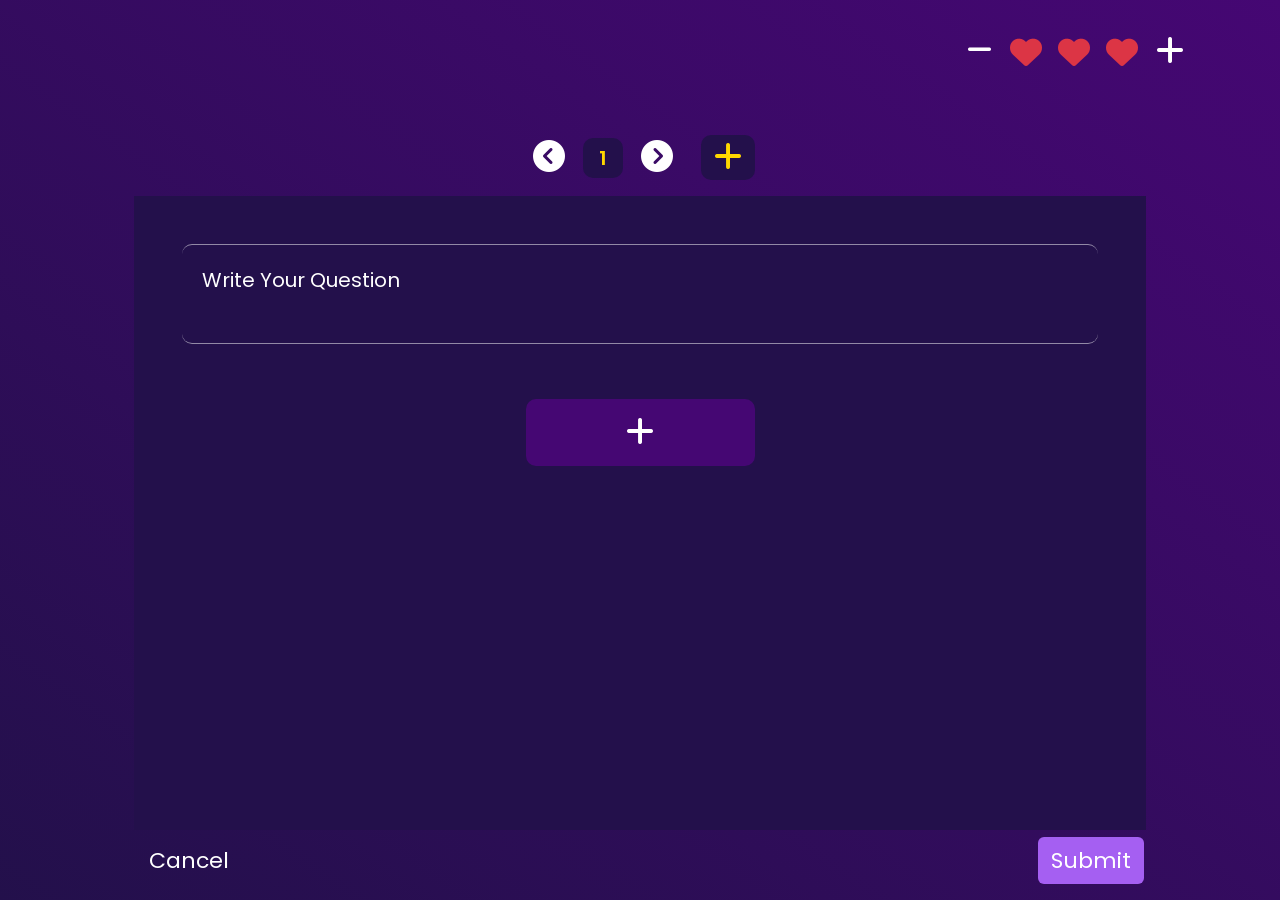
<file: html/add_questions/index.html>
<!DOCTYPE html>
<html lang="en">
  <head>
    <meta charset="UTF-8" />
    <meta name="viewport" content="width=device-width, initial-scale=1.0" />
    <!-- stylesheets -->
    <link rel="stylesheet" href="css/normalize.css" />
    <link rel="stylesheet" href="css/all.min.css" />
    <link rel="stylesheet" href="css/bootstrap.min.css" />
    <link rel="stylesheet" href="css/main.css" />
    <!-- google fonts -->
    <link rel="preconnect" href="https://fonts.googleapis.com" />
    <link rel="preconnect" href="https://fonts.gstatic.com" crossorigin />
    <link
      href="https://fonts.googleapis.com/css2?family=Poppins:ital,wght@0,100;0,200;0,300;0,400;0,500;0,600;0,700;0,800;0,900;1,100;1,200;1,300;1,400;1,500;1,600;1,700;1,800;1,900&display=swap"
      rel="stylesheet"
    />
    <!-- title -->
    <title>Quizzify</title>
  </head>
  <body>
    <div
      class="container w-100 vh-100 d-flex p-3 d-flex flex-column align-items-center"
    >
      <div
        class="heart-life w-100 d-flex justify-content-end align-items-center"
      >
        <button><i class="fa-solid fa-minus fs-3"></i></button>
        <div class="hearts d-flex justify-content-center align-items-center">
          <i class="fa-solid fa-heart fs-2 mx-2 text-danger"></i>
          <i class="fa-solid fa-heart fs-2 mx-2 text-danger"></i>
          <i class="fa-solid fa-heart fs-2 mx-2 text-danger"></i>
        </div>
        <button><i class="fa-solid fa-plus fs-2"></i></button>
      </div>
      <div class="questions w-100 p-5 h-100">
        <div class="slider d-flex justify-content-center align-items-center">
          <button>
            <i class="fa-solid fa-circle-chevron-left fs-2 mx-2"></i>
          </button>
          <div class="questions-nums">
            <div class="num">1</div>
          </div>
          <button>
            <i class="fa-solid fa-circle-chevron-right fs-2 mx-2"></i>
          </button>
          <button class="add">
            <i class="fa-solid fa-plus fs-2 mx-2"></i>
          </button>
        </div>
        <div class="question w-100 p-5 mt-3 h-100">
          <div class="question-head">
            <textarea
              name="question-head"
              id=""
              placeholder="Write Your Question"
            ></textarea>
          </div>
          <div
            class="question-body mt-5 d-flex justify-content-center align-items-center"
          >
            <div class="answer p-3">
              <button><i class="fa-solid fa-plus fs-2"></i></button>
            </div>
          </div>
        </div>
      </div>
      <div class="buttons d-flex justify-content-between w-100">
        <button class="btn">Cancel</button>
        <button class="btn submit">Submit</button>
      </div>
    </div>
  </body>
</html>
</file>
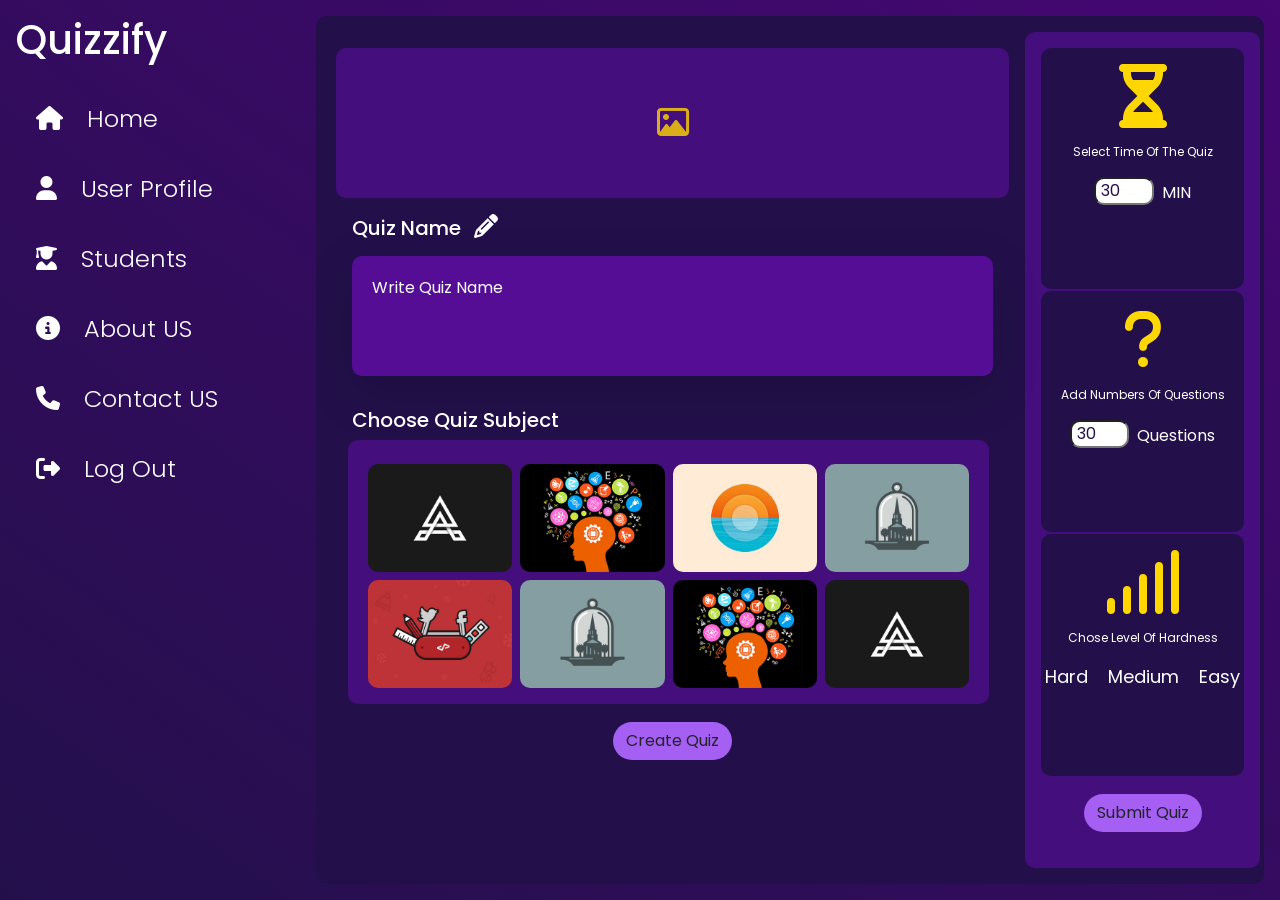
<file: html/create_quiz/index.html>
<!DOCTYPE html>
<html lang="en">
  <head>
    <meta charset="UTF-8" />
    <meta name="viewport" content="width=device-width, initial-scale=1.0" />
    <!-- stylesheets -->
    <link rel="stylesheet" href="css/normalize.css" />
    <link rel="stylesheet" href="css/all.min.css" />
    <link rel="stylesheet" href="css/bootstrap.min.css" />
    <link rel="stylesheet" href="css/main.css" />
    <!-- google fonts -->
    <link rel="preconnect" href="https://fonts.googleapis.com" />
    <link rel="preconnect" href="https://fonts.gstatic.com" crossorigin />
    <link
      href="https://fonts.googleapis.com/css2?family=Poppins:ital,wght@0,100;0,200;0,300;0,400;0,500;0,600;0,700;0,800;0,900;1,100;1,200;1,300;1,400;1,500;1,600;1,700;1,800;1,900&display=swap"
      rel="stylesheet"
    />
    <!-- title -->
    <title>Quizzify</title>
  </head>
  <body>
    <div class="container-fluid w-100 vh-100 d-flex p-3">
      <div
        class="left-nav h-100 d-flex flex-column p-3 position-fixed start-0 top-0"
      >
        <h1>Quizzify</h1>
        <ul class="d-flex flex-column mt-4 fs-4 fw-light">
          <li class="w-100 mb-4">
            <a href="#"
              ><i class="fa-solid fa-house me-4"></i><span>Home</span></a
            >
          </li>
          <li class="w-100 mb-4">
            <a href="#"
              ><i class="fa-solid fa-user me-4"></i><span>User Profile</span></a
            >
          </li>
          <li class="w-100 mb-4">
            <a href="#"
              ><i class="fa-solid fa-user-graduate me-4"></i
              ><span>Students</span></a
            >
          </li>
          <li class="w-100 mb-4">
            <a href="#"
              ><i class="fa-solid fa-circle-info me-4"></i><span>About US</span>
            </a>
          </li>
          <li class="w-100 mb-4">
            <a href="#"
              ><i class="fa-solid fa-phone me-4"></i><span>Contact US</span></a
            >
          </li>
          <li class="w-100 mb-4">
            <a href="#"
              ><i class="fa-solid fa-right-from-bracket me-4"></i
              ><span>Log Out</span></a
            >
          </li>
        </ul>
      </div>
      <div class="content h-100 w-100 p-3">
        <form action="" class="row h-100">
          <div class="left-content h-100 col-9 p-3">
            <div
              class="in-img w-100 p-3 d-flex align-items-center justify-content-center"
            >
              <input type="file" id="img-input" accept="image/*" />
              <label for="img-input"
                ><i class="fa-regular fa-image fs-2"></i
              ></label>
            </div>
            <div class="create w-100 p-3">
              <h2 class="fs-5 mb-3">
                Quiz Name <i class="fa-solid fa-pencil mx-2 fs-4"></i>
              </h2>
              <div class="in-name w-100 shadow-lg">
                <textarea
                  name="quiz-name"
                  id=""
                  placeholder="Write Quiz Name"
                  maxlength="200"
                ></textarea>
              </div>
            </div>
            <div class="sibjects w-100 p-3">
              <h2 class="fs-5 mb-3">Choose Quiz Subject</h2>
              <div class="subject-content w-100 row p-3 g-2">
                <div class="choose col-3">
                  <input
                    class="visually-hidden"
                    type="radio"
                    name="quiz-subject"
                    id="math"
                    value="math"
                  />
                  <label for="math" class="subject-label">
                    <img src="./imgs/course-01.jpg" alt="" class="w-100" />
                  </label>
                </div>

                <div class="choose col-3">
                  <input
                    class="visually-hidden"
                    type="radio"
                    name="quiz-subject"
                    id="arabic"
                    value="arabic"
                  />
                  <label for="arabic" class="subject-label">
                    <img src="./imgs/course-02.jpg" alt="" class="w-100" />
                  </label>
                </div>

                <div class="choose col-3">
                  <input
                    class="visually-hidden"
                    type="radio"
                    name="quiz-subject"
                    id="physics"
                    value="physics"
                  />
                  <label for="physics" class="subject-label">
                    <img src="./imgs/course-03.jpg" alt="" class="w-100" />
                  </label>
                </div>

                <div class="choose col-3">
                  <input
                    class="visually-hidden"
                    type="radio"
                    name="quiz-subject"
                    id="french"
                    value="french"
                  />
                  <label for="french" class="subject-label">
                    <img src="./imgs/course-04.jpg" alt="" class="w-100" />
                  </label>
                </div>

                <div class="choose col-3">
                  <input
                    class="visually-hidden"
                    type="radio"
                    name="quiz-subject"
                    id="english"
                    value="english"
                  />
                  <label for="english" class="subject-label">
                    <img src="./imgs/course-05.jpg" alt="" class="w-100" />
                  </label>
                </div>

                <div class="choose col-3">
                  <input
                    class="visually-hidden"
                    type="radio"
                    name="quiz-subject"
                    id="programming"
                    value="programming"
                  />
                  <label for="programming" class="subject-label">
                    <img src="./imgs/course-04.jpg" alt="" class="w-100" />
                  </label>
                </div>

                <div class="choose col-3">
                  <input
                    class="visually-hidden"
                    type="radio"
                    name="quiz-subject"
                    id="electronics"
                    value="electronics"
                  />
                  <label for="electronics" class="subject-label">
                    <img src="./imgs/course-02.jpg" alt="" class="w-100" />
                  </label>
                </div>

                <div class="choose col-3">
                  <input
                    class="visually-hidden"
                    type="radio"
                    name="quiz-subject"
                    id="chemistry"
                    value="chemistry"
                  />
                  <label for="chemistry" class="subject-label">
                    <img src="./imgs/course-01.jpg" alt="" class="w-100" />
                  </label>
                </div>
              </div>
            </div>
            <div class="sub w-100 d-flex justify-content-center">
              <a href="#" class="btn rounded-pill">Create Quiz</a>
            </div>
          </div>
          <div class="right-content h-100 col-3 p-3">
            <div
              class="first-box box w-100 d-flex flex-column align-items-center p-3"
            >
              <i class="fa-solid fa-hourglass-half"></i>
              <p>Select Time Of The Quiz</p>
              <fieldset class="d-flex justify-content-center">
                <input type="number" name="qiuz-time" value="30" id="time" />
                <label for="time" class="ms-2 mt-1">MIN</label>
              </fieldset>
            </div>
            <div
              class="second-box box w-100 d-flex flex-column align-items-center p-3"
            >
              <i class="fa-solid fa-question"></i>
              <p>Add Numbers Of Questions</p>
              <fieldset class="d-flex justify-content-center">
                <input type="number" name="no-questions" value="30" id="time" />
                <label for="time" class="ms-2 mt-1">Questions</label>
              </fieldset>
            </div>
            <div
              class="third-box box w-100 d-flex flex-column align-items-center p-3"
            >
              <i class="fa-solid fa-signal"></i>
              <p>Chose Level Of Hardness</p>
              <fieldset class="d-flex justify-content-evenly">
                <input type="radio" name="Hardness" id="hard" value="hard" />
                <label for="hard" class="radio-label">Hard</label>
                <input
                  type="radio"
                  name="Hardness"
                  id="medium"
                  value="medium"
                />
                <label for="medium" class="radio-label">Medium</label>
                <input type="radio" name="Hardness" id="easy" value="easy" />
                <label for="easy" class="radio-label">Easy</label>
              </fieldset>
            </div>
            <div class="sub w-100 d-flex justify-content-center mt-3">
              <button type="submit" class="btn rounded-pill">
                Submit Quiz
              </button>
            </div>
          </div>
        </form>
      </div>
    </div>
  </body>
</html>
</file>
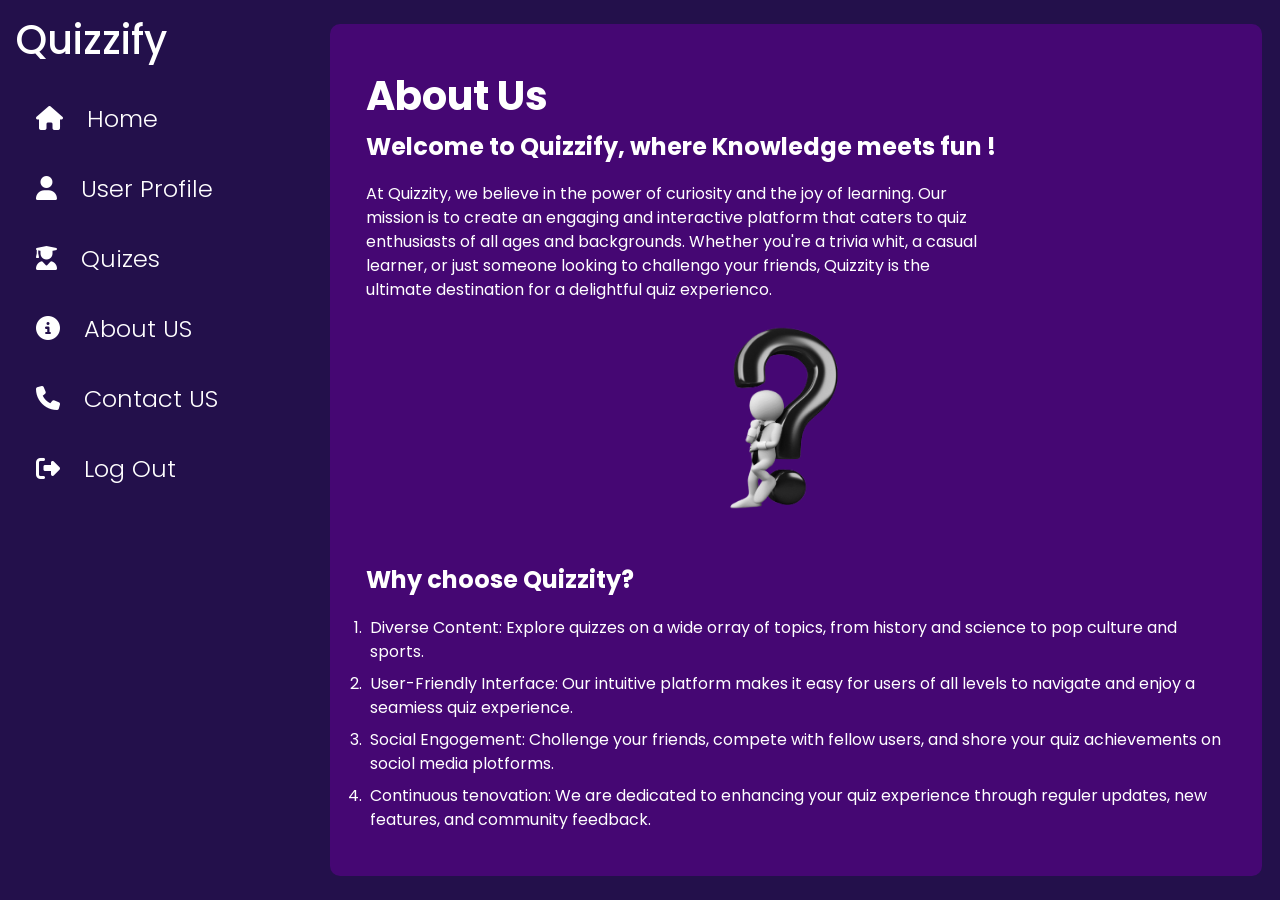
<file: html/AboutUs/AboutUs.html>
<!DOCTYPE html>
<html lang="en">

<head>
  <meta charset="UTF-8">
  <meta name="viewport" content="width=device-width, initial-scale=1.0">
  <!-- google fonts -->
  <link rel="preconnect" href="https://fonts.googleapis.com/" />
  <link rel="preconnect" href="https://fonts.gstatic.com/" crossorigin />
  <link
    href="https://fonts.googleapis.com/css2?family=Poppins:ital,wght@0,100;0,200;0,300;0,400;0,500;0,600;0,700;0,800;0,900;1,100;1,200;1,300;1,400;1,500;1,600;1,700;1,800;1,900&display=swap"
    rel="stylesheet" />
  <link rel="stylesheet" href="https://cdnjs.cloudflare.com/ajax/libs/font-awesome/6.7.1/css/all.min.css">
  <link href="https://cdn.jsdelivr.net/npm/bootstrap@5.3.2/dist/css/bootstrap.min.css" rel="stylesheet"
    integrity="sha384-T3c6CoIi6uLrA9TneNEoa7RxnatzjcDSCmG1MXxSR1GAsXEV/Dwwykc2MPK8M2HN" crossorigin="anonymous">

  <link rel="stylesheet" href="css/AboutUs.css">
  <title>About Us</title>
</head>

<body>
  <div class="container-fluid p-4 d-flex justify-content-center">
    <div
    class="left-nav h-100 d-flex flex-column p-3 position-fixed start-0 top-0"
  >
    <h1>Quizzify</h1>
    <ul class="d-flex flex-column mt-4 fs-4 fw-light">
      <li class="w-100 mb-4">
        <a href="../Home/Home.php"><i class="fa-solid fa-house me-4"></i><span>Home</span></a>
      </li>
      <li class="w-100 mb-4">
        <a href="../UserProfile/UserProfile.php"><i class="fa-solid fa-user me-4"></i><span>User Profile</span></a>
      </li>
      <li class="w-100 mb-4">
        <a href="../quiz_page/quizs_list.php"><i class="fa-solid fa-user-graduate me-4"></i><span>Quizes</span></a>
      </li>
      <li class="w-100 mb-4">
        <a href="../AboutUs/AboutUs.html"><i class="fa-solid fa-circle-info me-4"></i><span>About US</span></a>
      </li>
      <li class="w-100 mb-4">
        <a href="../ContactUs/ContactUs.html"><i class="fa-solid fa-phone me-4"></i><span>Contact US</span></a>
      </li>
      <li class="w-100 mb-4">
        <a href="#" data-bs-toggle="modal" data-bs-target="#exampleModal"
          ><i class="fa-solid fa-right-from-bracket me-4"></i><span>Log Out</span></a
        >
      </li>
    </ul>
  </div>

    <div class="about-us p-4 row d-flex justify-content-between align-items-center">
      <h1 class="pt-4 fw-bold">About Us</h1>
      <p class="fs-4 fw-bold">Welcome to Quizzify, where Knowledge meets fun !</p>

      <div class="row d-flex justify-content-between fs-6">
        <p class="col-9">At Quizzity, we believe in the power of curiosity and the joy of learning.
          Our mission is to create an engaging and interactive platform that caters to quiz enthusiasts of all
          ages
          and backgrounds.
          Whether you're a trivia whit, a casual learner, or just someone looking to challengo your friends,
          Quizzity is the ultimate destination for a delightful quiz experienco.</p>

        <img src="imgs/Q-removebg-preview.png" alt="" class="col-3">

      </div>


      <h3 class="fs-4 pt-5 fw-bold">Why choose Quizzity?</h3>
      <ol class="pt-2 fs-6">
        <li class="p-1">Diverse Content: Explore quizzes on a wide orray of topics, from history and science to
          pop culture
          and sports.</li>
        <li class="p-1">User-Friendly Interface: Our intuitive platform makes it easy for users of all levels to
          navigate
          and enjoy a seamiess quiz experience.</li>
        <li class="p-1">Social Engogement: Chollenge your friends, compete with fellow users, and shore your
          quiz
          achievements on sociol media plotforms.</li>
        <li class="p-1">Continuous tenovation: We are dedicated to enhancing your quiz experience through
          reguler updates,
          new features, and community feedback.</li>
      </ol>
    </div>
  </div>
  <!-- Modal -->
  <div class="modal fade" id="exampleModal" tabindex="-1" aria-labelledby="exampleModalLabel" aria-hidden="true">
    <div class="modal-dialog modal-dialog-centered">
      <div class="modal-content">
        <div class="modal-body text-light text-center m-5 fs-5">
          Are You Sure you want to logout?
        </div>
        <div class="modal-footer border-0 d-flex justify-content-evenly m-2">
          <button type="button" class="btn btn-danger p-2 px-4"><a href="../../login-register.php">Logout</a></button>
          <button type="button" class="btn btn-secondary p-2 px-4" data-bs-dismiss="modal">Cancel</button>
        </div>
      </div>
    </div>
  </div>

  <script src="js/bootstrap.bundle.min.js"></script>
</body>

</html>
</file>
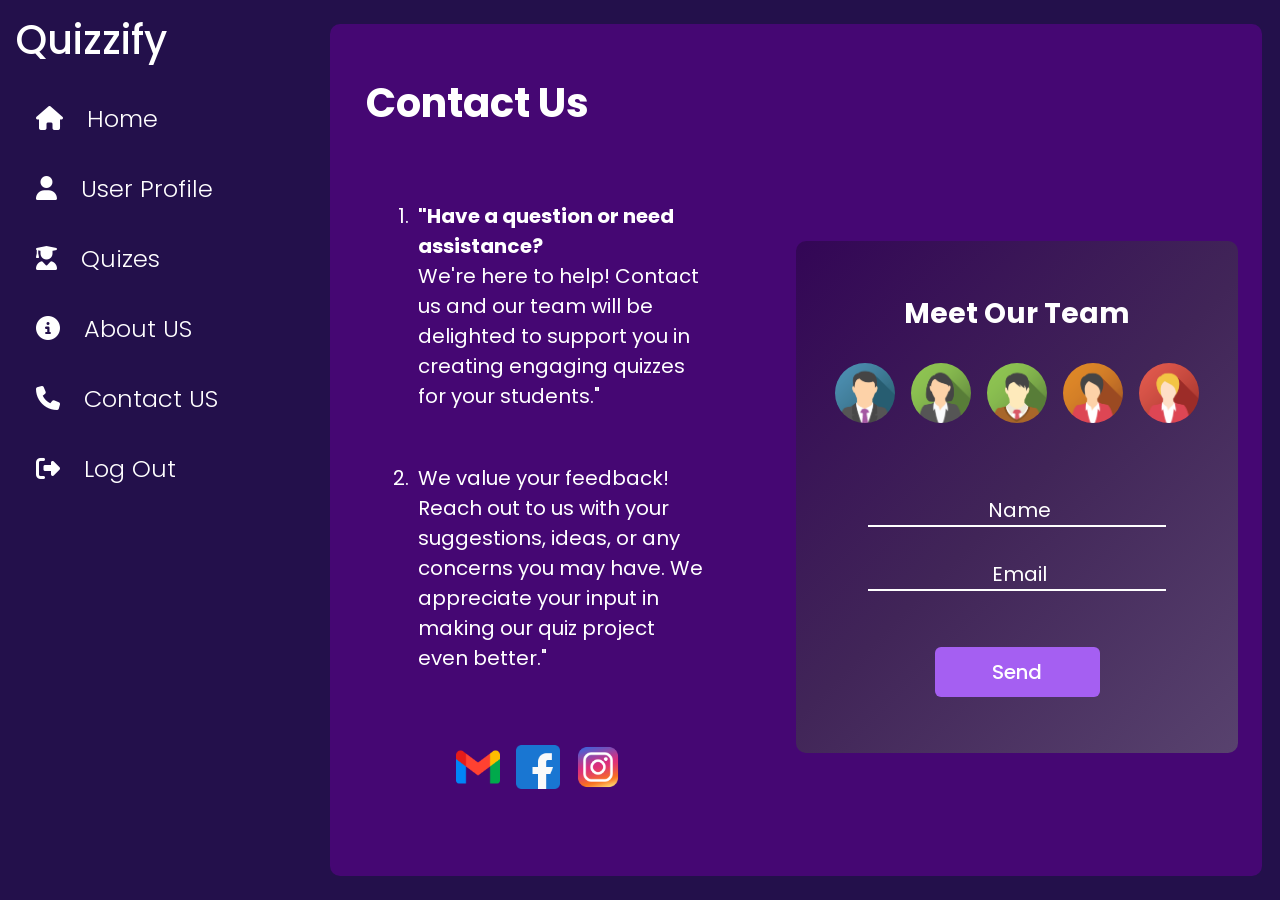
<file: html/ContactUs/ContactUs.html>
<!DOCTYPE html>
<html lang="en">

<head>
  <meta charset="UTF-8">
  <meta name="viewport" content="width=device-width, initial-scale=1.0">
  <!-- google fonts -->
  <link rel="preconnect" href="https://fonts.googleapis.com/" />
  <link rel="preconnect" href="https://fonts.gstatic.com/" crossorigin />
  <link
    href="https://fonts.googleapis.com/css2?family=Poppins:ital,wght@0,100;0,200;0,300;0,400;0,500;0,600;0,700;0,800;0,900;1,100;1,200;1,300;1,400;1,500;1,600;1,700;1,800;1,900&display=swap"
    rel="stylesheet" />
  <!-- Font Awesome -->
  <link rel="stylesheet" href="https://cdnjs.cloudflare.com/ajax/libs/font-awesome/6.7.1/css/all.min.css">
  <!-- Style -->
  <link href="https://cdn.jsdelivr.net/npm/bootstrap@5.3.2/dist/css/bootstrap.min.css" rel="stylesheet"
    integrity="sha384-T3c6CoIi6uLrA9TneNEoa7RxnatzjcDSCmG1MXxSR1GAsXEV/Dwwykc2MPK8M2HN" crossorigin="anonymous">
  <link rel="stylesheet" href="css/ContactUs.css">
  <title>Contact Us</title>
</head>

<body>
  <div class="container-fluid p-4 d-flex justify-content-center">

    <div class="left-nav h-100 d-flex flex-column p-3 position-fixed start-0 top-0">
      <h1>Quizzify</h1>
      <ul class="d-flex flex-column mt-4 fs-4 fw-light">
        <li class="w-100 mb-4">
          <a href="../Home/Home.php"><i class="fa-solid fa-house me-4"></i><span>Home</span></a>
        </li>
        <li class="w-100 mb-4">
          <a href="../UserProfile/UserProfile.php"><i class="fa-solid fa-user me-4"></i><span>User Profile</span></a>
        </li>
        <li class="w-100 mb-4">
          <a href="../quiz_page/quizs_list.php"><i class="fa-solid fa-user-graduate me-4"></i><span>Quizes</span></a>
        </li>
        <li class="w-100 mb-4">
          <a href="../AboutUs/AboutUs.html"><i class="fa-solid fa-circle-info me-4"></i><span>About US</span></a>
        </li>
        <li class="w-100 mb-4">
          <a href="../ContactUs/ContactUs.html"><i class="fa-solid fa-phone me-4"></i><span>Contact US</span></a>
        </li>
        <li class="w-100 mb-4">
          <a href="#" data-bs-toggle="modal" data-bs-target="#exampleModal"><i
              class="fa-solid fa-right-from-bracket me-4"></i><span>Log Out</span></a>
        </li>
      </ul>
    </div>

    <div class="contact-us p-4 row d-flex justify-content-between align-items-center">
      <h1 class="pt-4 fw-bold">Contact Us</h1>

      <div class="data fs-5 col-5 pt-5">
        <ol class="ps-5 fs-5">
          <li class="p-1 pb-5">
            <span class="fw-bold d-block">"Have a question or need assistance?</span>
            We're here to help! Contact us and our team will be delighted to support you in creating
            engaging quizzes for your students."
          </li>
          <li class="p-1 pb-5">
            We value your feedback! Reach out to us with your suggestions, ideas, or any concerns you may
            have.
            We appreciate your input in making our quiz project even better."
          </li>
        </ol>

        <div class="icons d-flex justify-content-center mb-5">
          <a href="https://www.gmail.com/" target="_blank"><img src="imgs/gmail.png" alt="gmail" class="p-2"></a>
          <a href="https://www.facebook.com/" target="_blank"><img src="imgs/facebook.png" alt="facebook"
              class="p-2"></a>
          <a href="https://www.instagram.com/" target="_blank"><img src="imgs/instagram.png" alt="instagram"
              class="p-2"></a>
        </div>

      </div>

      <div class="form fs-5 col-6 p-2">
        <h3 class="text-center fw-bold mt-5">Meet Our Team</h3>
        <div class="team d-flex justify-content-center align-items-center mt-4">
          <img src="imgs/team-01.png" alt="team-01" class="rounded-5 m-2">
          <img src="imgs/team-02.png" alt="team-02" class="rounded-5 m-2">
          <img src="imgs/team-03.png" alt="team-03" class="rounded-5 m-2">
          <img src="imgs/team-04.png" alt="team-04" class="rounded-5 m-2">
          <img src="imgs/team-05.png" alt="team-05" class="rounded-5 m-2">
        </div>
        <form class="p-5">
          <div class="input p-3">
            <input type="text" class="input-field" required placeholder="Name" id="name" />
          </div>
          <div class="input p-3">
            <input type="email" class="input-field" required placeholder="Email" id="email" />
          </div>
          <div class="action">
            <button class="action-button">Send</button>
          </div>
        </form>
      </div>

    </div>
  </div>

  <!-- Modal -->
  <div class="modal fade" id="exampleModal" tabindex="-1" aria-labelledby="exampleModalLabel" aria-hidden="true">
    <div class="modal-dialog modal-dialog-centered">
      <div class="modal-content">
        <div class="modal-body text-light text-center m-5 fs-5">
          Are You Sure you want to logout?
        </div>
        <div class="modal-footer border-0 d-flex justify-content-evenly m-2">
          <button type="button" class="btn btn-danger p-2 px-4"><a href="../../login-register.php">Logout</a></button>
          <button type="button" class="btn btn-secondary p-2 px-4" data-bs-dismiss="modal">Cancel</button>
        </div>
      </div>
    </div>
  </div>

  <script src="js/bootstrap.bundle.min.js"></script>
</body>

</html>
</file>
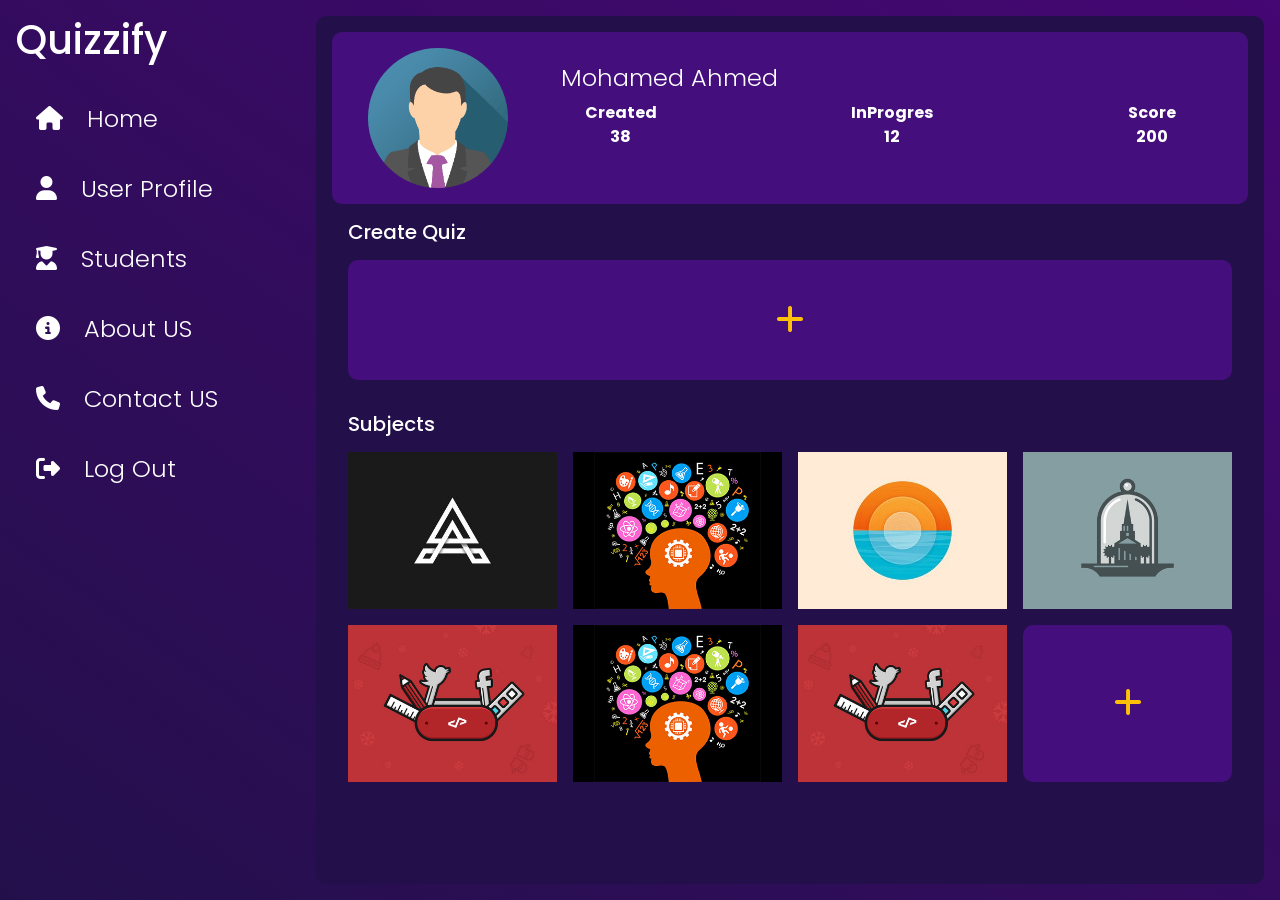
<file: html/Home_Teacher/Home.html>
<!DOCTYPE html>
<html lang="en">
  <head>
    <meta charset="UTF-8" />
    <meta name="viewport" content="width=device-width, initial-scale=1.0" />
    <!-- stylesheets -->
    <link rel="stylesheet" href="css/normalize.css" />
    <link rel="stylesheet" href="css/all.min.css" />
    <link rel="stylesheet" href="css/bootstrap.min.css" />
    <link rel="stylesheet" href="css/main.css" />
    <!-- google fonts -->
    <link rel="preconnect" href="https://fonts.googleapis.com" />
    <link rel="preconnect" href="https://fonts.gstatic.com" crossorigin />
    <link
      href="https://fonts.googleapis.com/css2?family=Poppins:ital,wght@0,100;0,200;0,300;0,400;0,500;0,600;0,700;0,800;0,900;1,100;1,200;1,300;1,400;1,500;1,600;1,700;1,800;1,900&display=swap"
      rel="stylesheet"
    />
    <!-- title -->
    <title>Quizzify</title>
  </head>
  <body>
    <div class="container-fluid w-100 vh-100 d-flex p-3">
      <div
        class="left-nav h-100 d-flex flex-column p-3 position-fixed start-0 top-0"
      >
        <h1>Quizzify</h1>
        <ul class="d-flex flex-column mt-4 fs-4 fw-light">
          <li class="w-100 mb-4">
            <a href="#"
              ><i class="fa-solid fa-house me-4"></i><span>Home</span></a
            >
          </li>
          <li class="w-100 mb-4">
            <a href="#"
              ><i class="fa-solid fa-user me-4"></i><span>User Profile</span></a
            >
          </li>
          <li class="w-100 mb-4">
            <a href="#"
              ><i class="fa-solid fa-user-graduate me-4"></i
              ><span>Students</span></a
            >
          </li>
          <li class="w-100 mb-4">
            <a href="#"
              ><i class="fa-solid fa-circle-info me-4"></i><span>About US</span>
            </a>
          </li>
          <li class="w-100 mb-4">
            <a href="#"
              ><i class="fa-solid fa-phone me-4"></i><span>Contact US</span></a
            >
          </li>
          <li class="w-100 mb-4">
            <a href="#"
              ><i class="fa-solid fa-right-from-bracket me-4"></i
              ><span>Log Out</span></a
            >
          </li>
        </ul>
      </div>
      <div class="content h-100 w-100 p-3">
        <div class="info w-100 p-3 row">
          <div class="profile-img col-3 m-auto">
            <img class="w-100" src="./imgs/team-01.png" alt="" />
          </div>
          <div class="info-details col-9 m-auto mt-3">
            <h1 class="fs-4 fw-light">Mohamed Ahmed</h1>
            <div
              class="details d-flex justify-content-between mt-2 fw-bold px-4"
            >
              <div class="left-box text-center">
                <p class="m-0">Created</p>
                <p class="m-0">38</p>
              </div>
              <div class="middel-box text-center">
                <p class="m-0">InProgres</p>
                <p class="m-0">12</p>
              </div>
              <div class="right-box text-center">
                <p class="m-0">Score</p>
                <p class="m-0">200</p>
              </div>
            </div>
          </div>
        </div>
        <div class="create w-100 p-3">
          <h2 class="fs-5 mb-3">Create Quiz</h2>
          <div
            class="add w-100 p-3 d-flex justify-content-center align-items-center"
          >
            <a href="#"
              ><i class="fa-solid fa-plus fs-2 fw-bold text-warning"></i
            ></a>
          </div>
        </div>
        <div class="sibjects w-100 p-3">
          <h2 class="fs-5 mb-3">Subjects</h2>
          <div class="subjects-content row g-3">
            <div class="sub-box col-3">
              <img class="w-100" src="./imgs/course-01.jpg" alt="" />
            </div>
            <div class="sub-box col-3">
              <img class="w-100" src="./imgs/course-02.jpg" alt="" />
            </div>
            <div class="sub-box col-3">
              <img class="w-100" src="./imgs/course-03.jpg" alt="" />
            </div>
            <div class="sub-box col-3">
              <img class="w-100" src="./imgs/course-04.jpg" alt="" />
            </div>
            <div class="sub-box col-3">
              <img class="w-100" src="./imgs/course-05.jpg" alt="" />
            </div>
            <div class="sub-box col-3">
              <img class="w-100" src="./imgs/course-02.jpg" alt="" />
            </div>
            <div class="sub-box col-3">
              <img class="w-100" src="./imgs/course-05.jpg" alt="" />
            </div>
            <div class="sub-box col-3">
              <div
                class="add w-100 h-100 p-3 d-flex justify-content-center align-items-center"
              >
                <a href="#"
                  ><i class="fa-solid fa-plus fs-2 fw-bold text-warning"></i
                ></a>
              </div>
            </div>
          </div>
        </div>
      </div>
    </div>
  </body>
</html>
</file>
<file: html/add_questions/css/main.css>
:root {
  --main-color: #450773;
  --secondary-color: #23104b;
  --third-color: #a55ff2;
  --white-color: #ffffff;
  --p-20: 20px;
  --border-rd: 20px;
}
* {
  box-sizing: border-box;
  margin: 0px;
  padding: 0px;
}
body {
  font-family: "Poppins", sans-serif;
  scroll-behavior: smooth;
}
*:focus {
  outline: none;
}
a {
  text-decoration: none;
  color: var(--white-color);
}
ul {
  list-style: none;
  padding: 0px;
  margin: 0px;
}
::-webkit-scrollbar {
  width: 10px;
}
::-webkit-scrollbar-track {
  background-color: var(--main-color);
  border-radius: 20px;
  -webkit-border-radius: 20px;
  -moz-border-radius: 20px;
  -ms-border-radius: 20px;
  -o-border-radius: 20px;
}
::-webkit-scrollbar-thumb {
  background-color: var(--secondary-color);
  box-shadow: 0px 0px 10px gray inset;
  border-radius: 20px;
  -webkit-border-radius: 20px;
  -moz-border-radius: 20px;
  -ms-border-radius: 20px;
  -o-border-radius: 20px;
}
/* <------------------------------------------------------------------------------------------> */
/* start body  */
body {
  background-image: linear-gradient(
    to left bottom,
    var(--main-color),
    var(--secondary-color)
  );
  height: 100vh;
  color: var(--white-color);
}
/* end body  */
/* <------------------------------------------------------------------------------------------> */
.heart-life {
  height: 10%;
}
.heart-life button,
.slider button,
.answer button {
  background-color: transparent;
  color: white;
  border: none;
  margin: 0px 10px;
}
.questions {
  border-radius: 10px;
  -webkit-border-radius: 10px;
  -moz-border-radius: 10px;
  -ms-border-radius: 10px;
  -o-border-radius: 10px;
}
.slider .add {
  background-color: var(--secondary-color);
  padding: 5px;
  color: gold;
  border-radius: 10px;
  -webkit-border-radius: 10px;
  -moz-border-radius: 10px;
  -ms-border-radius: 10px;
  -o-border-radius: 10px;
}
.slider .questions-nums .num {
  width: 40px;
  height: 40px;
  font-size: 20px;
  font-weight: 600;
  text-align: center;
  background-color: var(--secondary-color);
  padding: 5px;
  color: gold;
  border-radius: 10px;
  -webkit-border-radius: 10px;
  -moz-border-radius: 10px;
  -ms-border-radius: 10px;
  -o-border-radius: 10px;
}
.questions .question {
  background-color: var(--secondary-color);
}
.questions .question .question-head textarea {
  resize: none;
  background-color: var(--secondary-color);
  width: 100%;
  height: 100px;
  padding: 20px;
  border: none;
  color: white;
  border-top: 1px solid rgba(255, 255, 255, 0.507);
  border-bottom: 1px solid rgba(255, 255, 255, 0.507);
  border-radius: 10px;
  -webkit-border-radius: 10px;
  -moz-border-radius: 10px;
  -ms-border-radius: 10px;
  -o-border-radius: 10px;
}
.questions .question .question-head textarea::placeholder {
  color: white;
  font-size: 20px;
}
.questions .question .question-body .answer {
  width: 25%;
  height: 25%;
  background-color: var(--main-color);
  text-align: center;
  border-radius: 10px;
  -webkit-border-radius: 10px;
  -moz-border-radius: 10px;
  -ms-border-radius: 10px;
  -o-border-radius: 10px;
}
.buttons {
  margin-top: 20px;
  padding: 0px 50px;
}
.buttons button {
  color: white;
  font-size: 22px;
}
.buttons .submit {
  background-color: var(--third-color);
}
</file>
<file: html/create_quiz/css/main.css>
:root {
  --main-color: #450773;
  --secondary-color: #23104b;
  --third-color: #a55ff2;
  --white-color: #ffffff;
  --p-20: 20px;
  --border-rd: 20px;
}
* {
  box-sizing: border-box;
  margin: 0px;
  padding: 0px;
}
body {
  font-family: "Poppins", sans-serif;
  scroll-behavior: smooth;
}
*:focus {
  outline: none;
}
a {
  text-decoration: none;
  color: var(--white-color);
}
ul {
  list-style: none;
  padding: 0px;
  margin: 0px;
}
::-webkit-scrollbar {
  width: 10px;
}
.h-45{
height: 45% !important;
}
::-webkit-scrollbar-track {
  background-color: var(--main-color);
  border-radius: 20px;
  -webkit-border-radius: 20px;
  -moz-border-radius: 20px;
  -ms-border-radius: 20px;
  -o-border-radius: 20px;
}
::-webkit-scrollbar-thumb {
  background-color: var(--secondary-color);
  box-shadow: 0px 0px 10px gray inset;
  border-radius: 20px;
  -webkit-border-radius: 20px;
  -moz-border-radius: 20px;
  -ms-border-radius: 20px;
  -o-border-radius: 20px;
}
/* <------------------------------------------------------------------------------------------> */
/* start body  */
body {
  background-image: linear-gradient(
    to left bottom,
    var(--main-color),
    var(--secondary-color)
  );
  height: 100vh;
  color: var(--white-color);
}
/* end body  */
/* <------------------------------------------------------------------------------------------> */
/* start left nav */
.left-nav {
  width: 300px;
}
@media (max-width: 991px) {
  .left-nav {
    width: 70px;
  }
}
.left-nav ul li {
  padding: 5px 20px;
  transition: 0.3s;
  border-radius: 20px;
  -webkit-border-radius: 20px;
  -moz-border-radius: 20px;
  -ms-border-radius: 20px;
  -o-border-radius: 20px;
  -webkit-transition: 0.3s;
  -moz-transition: 0.3s;
  -ms-transition: 0.3s;
  -o-transition: 0.3s;
}
.left-nav ul li:hover {
  background-color: var(--third-color);
}
.left-nav ul li:hover i {
  color: var(--secondary-color);
}
/* end left nav  */
/* <------------------------------------------------------------------------------------------> */
/* Start content*/
.content {
  overflow: auto;
  margin-left: 300px;
  background-color: var(--secondary-color);
  border-radius: 10px;
  -webkit-border-radius: 10px;
  -moz-border-radius: 10px;
  -ms-border-radius: 10px;
  -o-border-radius: 10px;
}
@media (max-width: 991px) {
  .content {
    margin: 0px 0px 0px 70px;
  }
}
.in-img {
  background-color: #6c0bb675;
  height: 150px;
  border-radius: 10px;
  -webkit-border-radius: 10px;
  -moz-border-radius: 10px;
  -ms-border-radius: 10px;
  -o-border-radius: 10px;
}
.in-img input[type="file"] {
  display: none;
}
.in-img label i {
  opacity: 0.8;
  color: gold;
  cursor: pointer;
}
.in-name {
  background-color: #6c0bb675;
  height: 120px;
  border-radius: 10px;
  -webkit-border-radius: 10px;
  -moz-border-radius: 10px;
  -ms-border-radius: 10px;
  -o-border-radius: 10px;
}
.in-name textarea {
  caret-color: gold;
  border: none;
  width: 100%;
  height: 100%;
  resize: none;
  background-color: #6c0bb675;
  color: white;
  padding: 20px;
  border-radius: 10px;
  -webkit-border-radius: 10px;
  -moz-border-radius: 10px;
  -ms-border-radius: 10px;
  -o-border-radius: 10px;
}
.in-name textarea::placeholder {
  color: white;
}
.sub-box .add {
  background-color: #6c0bb675;
  border-radius: 10px;
  -webkit-border-radius: 10px;
  -moz-border-radius: 10px;
  -ms-border-radius: 10px;
  -o-border-radius: 10px;
}
.right-content {
  background-color: #6c0bb675;
  border-radius: 10px;
  -webkit-border-radius: 10px;
  -moz-border-radius: 10px;
  -ms-border-radius: 10px;
  -o-border-radius: 10px;
}
.right-content .box {
  height: 30%;
  margin: auto;
  margin-bottom: 2px;
  background-color: var(--secondary-color);
  border-radius: 10px;
  -webkit-border-radius: 10px;
  -moz-border-radius: 10px;
  -ms-border-radius: 10px;
  -o-border-radius: 10px;
}
.right-content .box i {
  font-size: 4rem;
  color: gold;
}
.right-content .box p {
  font-size: 12px;
  padding-top: 15px;
}
.right-content .box input {
  width: 35%;
  border-radius: 10px;
  padding-inline: 5px;
  color: var(--secondary-color);
}

.right-content button,
.left-content a {
  background-color: var(--third-color);
  margin-top: 2px;
}
.right-content button:hover,
.left-content a:hover {
  background-color: gold;
  color: var(--main-color);
}
.subject-content {
  background-color: #6c0bb675;
  border-radius: 10px;
  -webkit-border-radius: 10px;
  -moz-border-radius: 10px;
  -ms-border-radius: 10px;
  -o-border-radius: 10px;
}
.subject-content img {
  border-radius: 10px;
  -webkit-border-radius: 10px;
  -moz-border-radius: 10px;
  -ms-border-radius: 10px;
  -o-border-radius: 10px;
}
.subject-content input[type="radio"] {
  display: none;
}
.subject-content .subject-label {
  border-radius: 10px;
  -webkit-border-radius: 10px;
  -moz-border-radius: 10px;
  -ms-border-radius: 10px;
  -o-border-radius: 10px;
}
.subject-content input[type="radio"]:hover + .subject-label,
.subject-content input[type="radio"]:checked + .subject-label {
  border: 3px solid gold;
}
.third-box input[type="radio"] {
  display: none;
}
.third-box label {
  cursor: pointer;
  display: inline-block;
  margin: 0px 10px;
  font-size: 18px;
  transition: 0.3s;
  -webkit-transition: 0.3s;
  -moz-transition: 0.3s;
  -ms-transition: 0.3s;
  -o-transition: 0.3s;
}
.third-box input[type="radio"]:checked + .radio-label,
.third-box input[type="radio"]:hover + .radio-label {
  color: gold;
}
.subject-label {
  position: relative;
  transition: 0.3s;
  -webkit-transition: 0.3s;
  -moz-transition: 0.3s;
  -ms-transition: 0.3s;
  -o-transition: 0.3s;
}
.subject-label  p {
  visibility: hidden;
  position: absolute;
  top: 0px;
  height: 100%;
  width: 100%;
  display: flex;
  align-items: center;
  justify-content: center;
  color: white;
  font-size: 22px;
  font-weight: 700;
  letter-spacing: 2px;
  background-color: rgba(0, 0, 0, 0.5);
  border-radius: 10px;
  -webkit-border-radius: 10px;
  -moz-border-radius: 10px;
  -ms-border-radius: 10px;
  -o-border-radius: 10px;
}
.subject-label:hover p {
  visibility: visible;
}
/* end content  */
/* <------------------------------------------------------------------------------------------> */
/* Responsive Design */
@media (max-width: 992px) {
  .left-nav {
    width: 70px;
  }
  .left-nav h1 {
    font-size: 1rem;
  }
  .left-nav ul li {
    display: flex;
    justify-content: center;
    padding: 10px;
  }
  .left-nav ul li a {
    display: flex;
    flex-direction: column;
    align-items: center;
    font-size: 0.8rem;
  }
  .left-nav ul li i {
    margin-left: 25px;
  }
  .left-nav ul li span {
    display: none;
  }
}

@media (max-width: 768px) {
  .left-nav {
    width: 60px;
  }
  .left-nav h1 {
    font-size: 0.8rem;
    text-align: center;
  }
  .left-nav ul li {
    padding: 8px;
  }
  .left-nav ul li i {
    margin-left: 25px;
  }
}

@media (max-width: 576px) {
  .left-nav {
    position: fixed;
    top: 0;
    left: 0;
    height: 100vh;
    width: 50px;
    z-index: 1000;
  }
}
</file>
<file: html/AboutUs/css/AboutUs.css>
:root {
  --main-color: #450773;
  --secondary-color: #23104b;
  --third-color: #a55ff2;
  --white-color: #ffffff;
  --p-20: 20px;
  --border-rd: 20px;
}
* {
  box-sizing: border-box;
  margin: 0px;
  padding: 0px;
}
body {
  font-family: "Poppins", sans-serif;
  scroll-behavior: smooth;
}
*:focus {
  outline: none;
}
a {
  text-decoration: none;
  color: var(--white-color);
}
ul {
  list-style: none;
  padding: 0px;
  margin: 0px;
}
::-webkit-scrollbar {
  width: 10px;
}
::-webkit-scrollbar-track {
  background-color: var(--main-color);
  border-radius: 20px;
  -webkit-border-radius: 20px;
  -moz-border-radius: 20px;
  -ms-border-radius: 20px;
  -o-border-radius: 20px;
}
::-webkit-scrollbar-thumb {
  background-color: var(--secondary-color);
  box-shadow: 0px 0px 10px gray inset;
  border-radius: 20px;
  -webkit-border-radius: 20px;
  -moz-border-radius: 20px;
  -ms-border-radius: 20px;
  -o-border-radius: 20px;
}
/* <------------------------------------------------------------------------------------------> */
/* start body  */
body {
  background-image: linear-gradient(
    to left bottom,
    var(--main-color),
    var(--secondary-color)
  );
  height: 100vh;
  color: var(--white-color);
}
.left-nav {
  width: 300px;
}
.left-nav ul li {
  padding: 5px 20px;
  transition: 0.3s;
  border-radius: 20px;
  -webkit-border-radius: 20px;
  -moz-border-radius: 20px;
  -ms-border-radius: 20px;
  -o-border-radius: 20px;
  -webkit-transition: 0.3s;
  -moz-transition: 0.3s;
  -ms-transition: 0.3s;
  -o-transition: 0.3s;
}
.left-nav ul li:hover {
  background-color: var(--third-color);
}
.left-nav ul li:hover i {
  color: var(--secondary-color);
}
/* <------------------------------------------------------------------------------------------> */
.container-fluid {
  background-color: var(--secondary-color);
  color: var(--white-color);
  min-height: 100vh;
}

.container-fluid .about-us {
  background-color: var(--main-color);
  border-radius: 10px;
  margin-left: 300px;
  width: calc(100% - 300px);
}

.container-fluid .about-us img {
  width: 250px;
  height: 200px;
  margin: auto;
}

@media (max-width: 1200px) {
  .container-fluid .about-us p {
    font-size: 14px;
    width: 100%;
  }
}
@media (max-width: 991px) {
  .container-fluid .about-us {
    margin-left: 70px;
    width: calc(100% - 70px);
  }
}
/* <------------------------------------------------------------------------------------------> */
.modal-content {
  background-color: var(--secondary-color);
}

/* Responsive Design */
@media (max-width: 992px) {
  .left-nav {
    width: 70px;
  }
  .left-nav h1 {
    font-size: 1rem;
  }
  .left-nav ul li {
    display: flex;
    justify-content: center;
    padding: 10px;
  }
  .left-nav ul li a {
    display: flex;
    flex-direction: column;
    align-items: center;
    font-size: 0.8rem;
  }
  .left-nav ul li i {
    margin-left: 25px;
  }
  .left-nav ul li span {
    display: none;
  }
}

@media (max-width: 768px) {
  .left-nav {
    width: 60px;
  }
  .left-nav h1 {
    font-size: 0.8rem;
    text-align: center;
  }
  .left-nav ul li {
    padding: 8px;
  }
  .left-nav ul li i {
    margin-left: 25px;
  }
}

@media (max-width: 576px) {
  .left-nav {
    position: fixed;
    top: 0;
    left: 0;
    height: 100vh;
    width: 50px;
    z-index: 1000;
  }
}
</file>
<file: html/ContactUs/css/ContactUs.css>
:root {
  --main-color: #450773;
  --secondary-color: #23104b;
  --third-color: #a55ff2;
  --white-color: #ffffff;
  --p-20: 20px;
  --border-rd: 20px;
}
* {
  box-sizing: border-box;
  margin: 0px;
  padding: 0px;
}
body {
  font-family: "Poppins", sans-serif;
  scroll-behavior: smooth;
}
*:focus {
  outline: none;
}
a {
  text-decoration: none;
  color: var(--white-color);
}
ul {
  list-style: none;
  padding: 0px;
  margin: 0px;
}
::-webkit-scrollbar {
  width: 10px;
}
::-webkit-scrollbar-track {
  background-color: var(--main-color);
  border-radius: 20px;
  -webkit-border-radius: 20px;
  -moz-border-radius: 20px;
  -ms-border-radius: 20px;
  -o-border-radius: 20px;
}
::-webkit-scrollbar-thumb {
  background-color: var(--secondary-color);
  box-shadow: 0px 0px 10px gray inset;
  border-radius: 20px;
  -webkit-border-radius: 20px;
  -moz-border-radius: 20px;
  -ms-border-radius: 20px;
  -o-border-radius: 20px;
}
/* <------------------------------------------------------------------------------------------> */
/* start body  */
body {
  background-image: linear-gradient(
    to left bottom,
    var(--main-color),
    var(--secondary-color)
  );
  height: 100vh;
  color: var(--white-color);
}
.left-nav {
  width: 300px;
}
.left-nav ul li {
  padding: 5px 20px;
  transition: 0.3s;
  border-radius: 20px;
  -webkit-border-radius: 20px;
  -moz-border-radius: 20px;
  -ms-border-radius: 20px;
  -o-border-radius: 20px;
  -webkit-transition: 0.3s;
  -moz-transition: 0.3s;
  -ms-transition: 0.3s;
  -o-transition: 0.3s;
}
.left-nav ul li:hover {
  background-color: var(--third-color);
}
.left-nav ul li:hover i {
  color: var(--secondary-color);
}
/* <------------------------------------------------------------------------------------------> */
.container-fluid {
  background-color: var(--secondary-color);
  color: var(--white-color);
  min-height: 100vh;
}
.container-fluid .contact-us {
  background-color: var(--main-color);
  border-radius: 10px;
  margin-left: 300px;
  width: calc(100% - 300px);
}

.container-fluid .contact-us img {
  width: 60px;
  height: 60px;
}

.container-fluid .contact-us .form {
  background-image: linear-gradient(135deg, #330656, #412558, #58426e);
  border-radius: 10px;
}

@media (max-width: 768px) {
  .container-fluid .contact-us .form .team img {
    display: none;
  }
}
@media (max-width: 991px) {
  .container-fluid .contact-us {
    margin-left: 70px;
    width: calc(100% - 70px);
  }
}

.container-fluid .contact-us .form input,
.container-fluid .contact-us .form input:focus {
  border: 0;
  background-color: transparent;
  border-bottom: 2px solid var(--white-color);
  width: 100%;
  color: var(--white-color);
  padding-left: 5px;
}

.container-fluid .contact-us .form input::placeholder {
  color: var(--fourth-color);
  text-align: center;
}

.container-fluid .contact-us .form .action {
  margin-top: 40px;
  display: flex;
}

.container-fluid .contact-us .form .action-button {
  font-size: 20px;
  padding: 10px;
  width: 50%;
  margin: auto;
  font-weight: 500;
  background-color: var(--third-color);
  border-radius: 6px;
  color: var(--white-color);
  border: 0;
}

@media (max-width: 1200px) {
  .container-fluid .contact-us .data,
  .container-fluid .contact-us .form {
    width: 100%;
  }
}
/* <------------------------------------------------------------------------------------------> */
.modal-content {
  background-color: var(--secondary-color);
}

/* Responsive Design */
@media (max-width: 991px) {
  .left-nav {
    width: 70px;
  }
  .left-nav h1 {
    font-size: 1rem;
  }
  .left-nav ul li {
    display: flex;
    justify-content: center;
    padding: 10px;
  }
  .left-nav ul li a {
    display: flex;
    flex-direction: column;
    align-items: center;
    font-size: 0.8rem;
  }
  .left-nav ul li i {
    margin-left: 25px;
  }
  .left-nav ul li span {
    display: none;
  }
}

@media (max-width: 768px) {
  .left-nav {
    width: 60px;
  }
  .left-nav h1 {
    font-size: 0.8rem;
    text-align: center;
  }
  .left-nav ul li {
    padding: 8px;
  }
  .left-nav ul li i {
    margin-left: 25px;
  }
}

@media (max-width: 576px) {
  .left-nav {
    position: fixed;
    top: 0;
    left: 0;
    height: 100vh;
    width: 50px;
    z-index: 1000;
  }
}
</file>
<file: html/Home_Teacher/css/main.css>
:root {
  --main-color: #450773;
  --secondary-color: #23104b;
  --third-color: #a55ff2;
  --white-color: #ffffff;
  --p-20: 20px;
  --border-rd: 20px;
}
* {
  box-sizing: border-box;
  margin: 0px;
  padding: 0px;
}
body {
  font-family: "Poppins", sans-serif;
  scroll-behavior: smooth;
}
*:focus {
  outline: none;
}
a {
  text-decoration: none;
  color: var(--white-color);
}
ul {
  list-style: none;
  padding: 0px;
  margin: 0px;
}
::-webkit-scrollbar {
  width: 10px;
}
::-webkit-scrollbar-track {
  background-color: var(--main-color);
  border-radius: 20px;
  -webkit-border-radius: 20px;
  -moz-border-radius: 20px;
  -ms-border-radius: 20px;
  -o-border-radius: 20px;
}
::-webkit-scrollbar-thumb {
  background-color: var(--secondary-color);
  box-shadow: 0px 0px 10px gray inset;
  border-radius: 20px;
  -webkit-border-radius: 20px;
  -moz-border-radius: 20px;
  -ms-border-radius: 20px;
  -o-border-radius: 20px;
}
/* <------------------------------------------------------------------------------------------> */
/* start body  */
body {
  background-image: linear-gradient(
    to left bottom,
    var(--main-color),
    var(--secondary-color)
  );
  height: 100vh;
  color: var(--white-color);
}
/* end body  */
/* <------------------------------------------------------------------------------------------> */
/* start left nav */
.left-nav {
  width: 300px;
}
@media (max-width: 991px) {
  .left-nav {
    width: 70px;
  }
}
.left-nav ul li {
  padding: 5px 20px;
  transition: 0.3s;
  border-radius: 20px;
  -webkit-border-radius: 20px;
  -moz-border-radius: 20px;
  -ms-border-radius: 20px;
  -o-border-radius: 20px;
  -webkit-transition: 0.3s;
  -moz-transition: 0.3s;
  -ms-transition: 0.3s;
  -o-transition: 0.3s;
}
.left-nav ul li:hover {
  background-color: var(--third-color);
}
.left-nav ul li:hover i {
  color: var(--secondary-color);
}
/* end left nav  */
/* <------------------------------------------------------------------------------------------> */
/* Start content*/
.content {
  overflow: auto;
  margin-left: 300px;
  background-color: var(--secondary-color);
  border-radius: 10px;
  -webkit-border-radius: 10px;
  -moz-border-radius: 10px;
  -ms-border-radius: 10px;
  -o-border-radius: 10px;
}
@media (max-width: 991px) {
  .content {
    margin: 0px 0px 0px 70px;
  }
}
.content .info {
  margin: 0px auto;
  background-color: #6c0bb675;
  border-radius: 10px;
  -webkit-border-radius: 10px;
  -moz-border-radius: 10px;
  -ms-border-radius: 10px;
  -o-border-radius: 10px;
}
.content .profile-img {
  padding: 0px;
  width: 140px;
  height: 140px;
  border-radius: 50%;
  -webkit-border-radius: 50%;
  -moz-border-radius: 50%;
  -ms-border-radius: 50%;
  -o-border-radius: 50%;
}
.content .profile-img img {
  border-radius: 50%;
  -webkit-border-radius: 50%;
  -moz-border-radius: 50%;
  -ms-border-radius: 50%;
  -o-border-radius: 50%;
}
.create .add {
  background-color: #6c0bb675;
  height: 120px;
  border-radius: 10px;
  -webkit-border-radius: 10px;
  -moz-border-radius: 10px;
  -ms-border-radius: 10px;
  -o-border-radius: 10px;
}
.sub-box .add {
  background-color: #6c0bb675;
  border-radius: 10px;
  -webkit-border-radius: 10px;
  -moz-border-radius: 10px;
  -ms-border-radius: 10px;
  -o-border-radius: 10px;
}
/* end content  */
/* <------------------------------------------------------------------------------------------> */
/* Responsive Design */
@media (max-width: 992px) {
  .left-nav {
    width: 70px;
  }
  .left-nav h1 {
    font-size: 1rem;
  }
  .left-nav ul li {
    display: flex;
    justify-content: center;
    padding: 10px;
  }
  .left-nav ul li a {
    display: flex;
    flex-direction: column;
    align-items: center;
    font-size: 0.8rem;
  }
  .left-nav ul li i {
    margin-left: 25px;
  }
  .left-nav ul li span {
    display: none;
  }
}

@media (max-width: 768px) {
  .left-nav {
    width: 60px;
  }
  .left-nav h1 {
    font-size: 0.8rem;
    text-align: center;
  }
  .left-nav ul li {
    padding: 8px;
  }
  .left-nav ul li i {
    margin-left: 25px;
  }
}

@media (max-width: 576px) {
  .left-nav {
    position: fixed;
    top: 0;
    left: 0;
    height: 100vh;
    width: 50px;
    z-index: 1000;
  }
}
</file>
